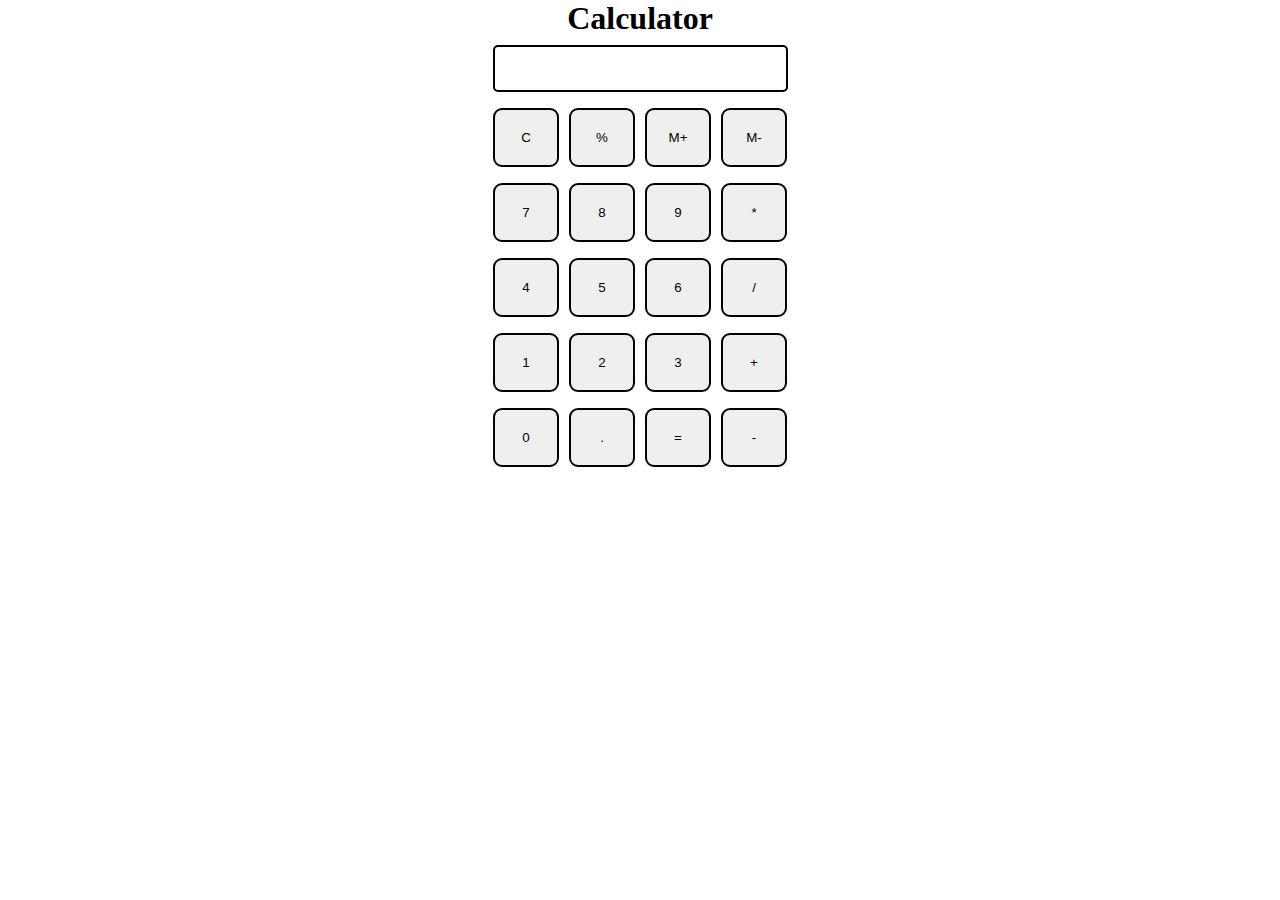
<file: LEVEL 2-TASK 1-calculator/index.html>
<!DOCTYPE html>
<html lang="en">
<head>
    <meta charset="UTF-8">
    <meta name="viewport" content="width=device-width, initial-scale=1.0">
    <title>Document</title>
    <link href="style.css" rel="stylesheet" type="text/css" />
    <link href="utils.css" rel="stylesheet" type="text/css" />
</head>
<body>
    <h1 class="text-center">Calculator</h1>
    <div class="container flex flex-col items-center mx-auto m-w">
        <div class="row">
            <input class="input" type="text">
        </div>
        <div class="row">
            <button class="button">C</button>
            <button class="button">%</button>
            <button class="button">M+</button>
            <button class="button">M-</button>
        </div>
        <div class="row">
            <button class="button">7</button>
            <button class="button">8</button>
            <button class="button">9</button>
            <button class="button">*</button>
        </div>
        <div class="row">
            <button class="button">4</button>
            <button class="button">5</button>
            <button class="button">6</button>
            <button class="button">/</button>
        </div>
        <div class="row">
            <button class="button">1</button>
            <button class="button">2</button>
            <button class="button">3</button>
            <button class="button">+</button>
        </div>
        <div class="row">
            <button class="button">0</button>
            <button class="button">.</button>
            <button class="button">=</button>
            <button class="button">-</button>
        </div>
    </div>
    <script src="script.js"></script>
</body>
</html>
</file>
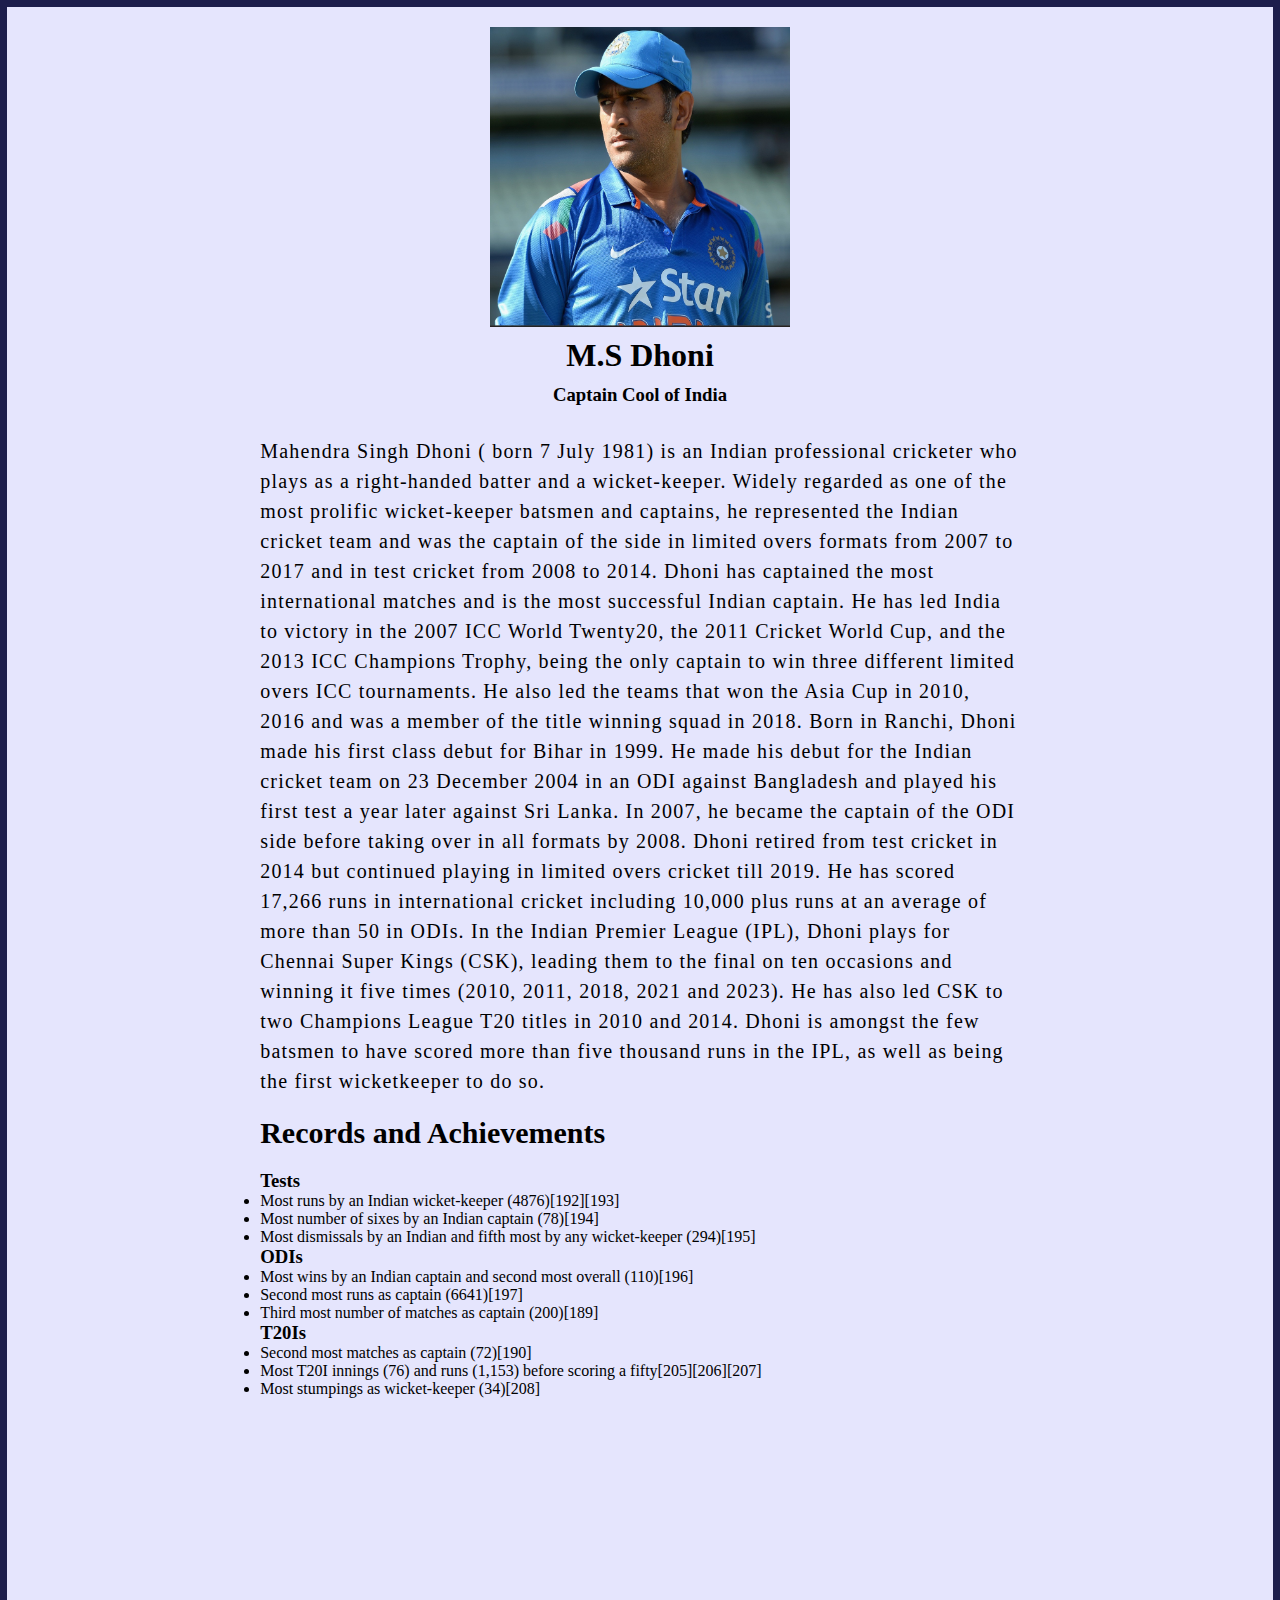
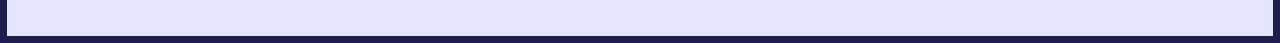
<file: LEVEL 2-TASK 2-TibutePage/index.html>
<!DOCTYPE html>
<html lang="en">
<head>
    <meta charset="UTF-8">
    <meta name="viewport" content="width=device-width, initial-scale=1.0">
    <title>Tribute</title>
    <link rel="stylesheet" href="style.css">
</head>
<body>
    <div class="whole">
        <header>
            <div class="pic">
                <img src="ms.png" alt="" height="300px" width="300px" >
            </div>
            <h1 id="h1">M.S Dhoni</h1>
            <h3 id="h1" >Captain Cool of India</h2>
            
        </header>
        <main>
            <div class="container">
                <div class="bio">
                    
                    <p>Mahendra Singh Dhoni ( born 7 July 1981) is an Indian professional cricketer who plays as a right-handed batter and a wicket-keeper. Widely regarded as one of the most prolific wicket-keeper batsmen and captains, he represented the Indian cricket team and was the captain of the side in limited overs formats from 2007 to 2017 and in test cricket from 2008 to 2014. Dhoni has captained the most international matches and is the most successful Indian captain. He has led India to victory in the 2007 ICC World Twenty20, the 2011 Cricket World Cup, and the 2013 ICC Champions Trophy, being the only captain to win three different limited overs ICC tournaments. He also led the teams that won the Asia Cup in 2010, 2016 and was a member of the title winning squad in 2018.

                        Born in Ranchi, Dhoni made his first class debut for Bihar in 1999. He made his debut for the Indian cricket team on 23 December 2004 in an ODI against Bangladesh and played his first test a year later against Sri Lanka. In 2007, he became the captain of the ODI side before taking over in all formats by 2008. Dhoni retired from test cricket in 2014 but continued playing in limited overs cricket till 2019. He has scored 17,266 runs in international cricket including 10,000 plus runs at an average of more than 50 in ODIs.
                        
                        In the Indian Premier League (IPL), Dhoni plays for Chennai Super Kings (CSK), leading them to the final on ten occasions and winning it five times (2010, 2011, 2018, 2021 and 2023). He has also led CSK to two Champions League T20 titles in 2010 and 2014. Dhoni is amongst the few batsmen to have scored more than five thousand runs in the IPL, as well as being the first wicketkeeper to do so.</p>
                    <div class="ach">
                        <h2 id="h3">Records and Achievements</h2>
                        <ul>
                            <h3>Tests</h3>
                            <li>Most runs by an Indian wicket-keeper (4876)[192][193]</li>
                            <li>Most number of sixes by an Indian captain (78)[194]</li>
                            <li>Most dismissals by an Indian and fifth most by any wicket-keeper (294)[195]</li>
                            <h3>ODIs</h3>
                            <li>Most wins by an Indian captain and second most overall (110)[196]</li>
                            <li>Second most runs as captain (6641)[197]</li>
                            <li>Third most number of matches as captain (200)[189]</li>
                            <h3>T20Is</h3>
                            <li>Second most matches as captain (72)[190]</li>
                            <li>Most T20I innings (76) and runs (1,153) before scoring a fifty[205][206][207]</li>
                            <li>Most stumpings as wicket-keeper (34)[208]</li>
                        </ul>
                        
                    </div>
                </div>
            </div>
        </main>
        <footer>

        </footer>
    </div>
</body>
</html>
</file>
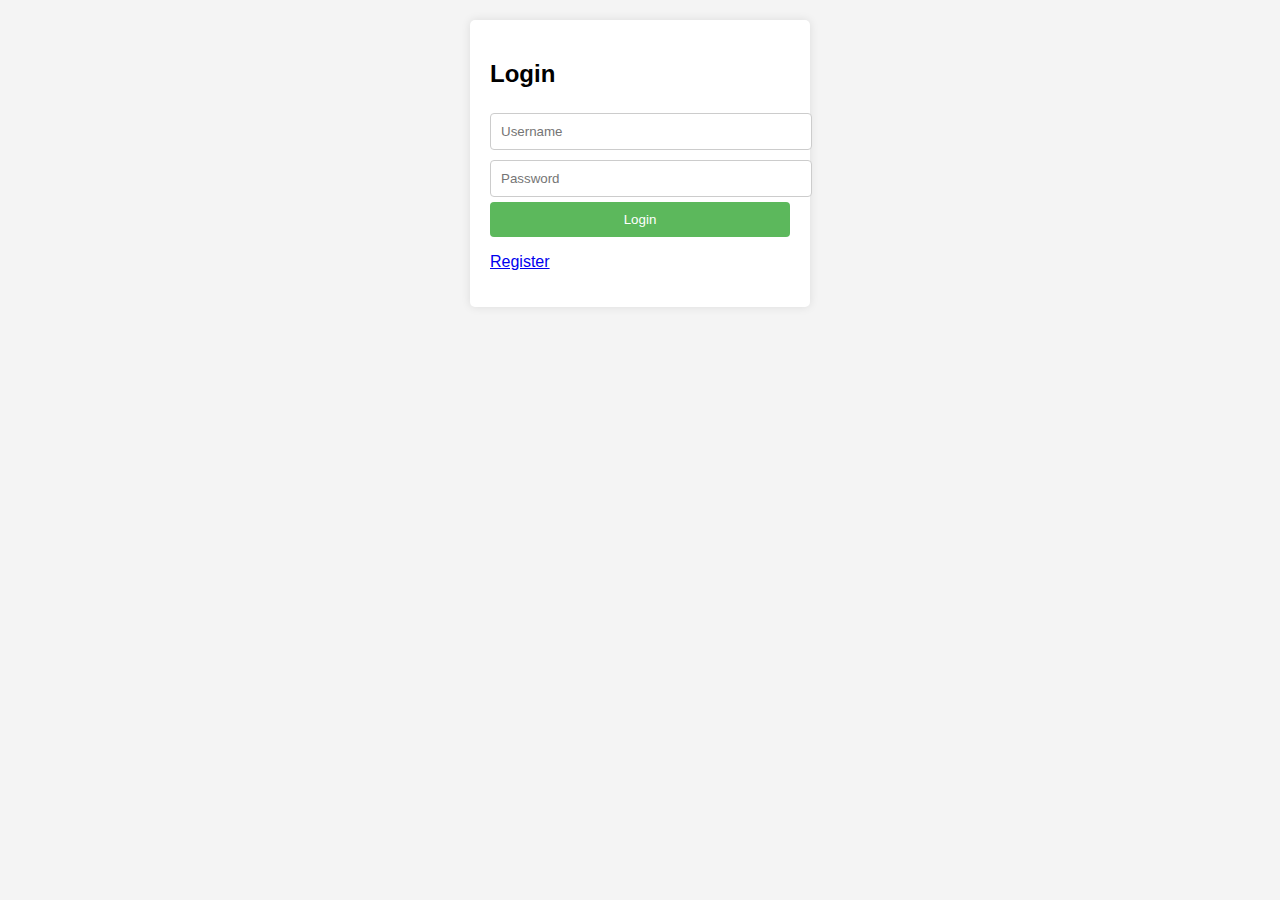
<file: LEVEL 2-TASK 4-loginAuthentication/index.html>
<!DOCTYPE html>
<html lang="en">
<head>
    <meta charset="UTF-8">
    <meta name="viewport" content="width=device-width, initial-scale=1.0">
    <title>Simple Authentication</title>
    <link rel="stylesheet" href="style.css">
</head>
<body>
    <div id="app">
        <div id="loginForm" class="form-container">
            <h2>Login</h2>
            <input type="text" id="loginUsername" placeholder="Username" required>
            <input type="password" id="loginPassword" placeholder="Password" required>
            <button onclick="login()">Login</button>
            <p><a href="#" onclick="showRegisterForm()">Register</a></p>
        </div>

        <div id="registerForm" class="form-container" style="display: none;">
            <h2>Register</h2>
            <input type="text" id="registerUsername" placeholder="Username" required>
            <input type="password" id="registerPassword" placeholder="Password" required>
            <button onclick="register()">Register</button>
            <p><a href="#" onclick="showLoginForm()">Login</a></p>
        </div>

        <div id="securedPage" class="secured-container" style="display: none;">
            <h2>Welcome, <span id="welcomeUsername"></span>!</h2>
            <p>This is a secured page only accessible to logged-in users.</p>
            <button onclick="logout()">Logout</button>
        </div>

        <div id="message" class="message"></div>
    </div>
    
    <script src="script.js"></script>
</body>
</html>
</file>
<file: LEVEL 2-TASK 1-calculator/style.css>
*{
    margin: 0;
    padding: 0;
}

.button{
    width: 66px;
    padding:20px;
    margin: 0 3px;
    border: 2px solid black;
    border-radius: 9px;
    cursor: pointer;
}

.row{
    margin:8px 0;
}

.row input{
    width: 291px;
    font-size: 20px;
    margin: 0;
    padding: 10px 0px;
    border: 2px solid black;
    border-radius: 5px;
}
</file>
<file: LEVEL 2-TASK 1-calculator/utils.css>
.text-center{
    text-align: center;
}

.bg-red{
    background: red;
}

.mx-auto{
    margin: auto;
}

.flex{
    display: flex;
}

.flex-col{
    flex-direction: column;
}

.items-center{
    align-items: center;
}
</file>
<file: LEVEL 2-TASK 2-TibutePage/style.css>
*{
    margin: 0;
    padding: 0;
}

.whole{
    background-color: #e5e5fd;
    border: 7px solid #1d1e4c;
}

.pic{
    display: flex;
    justify-content: center;
    padding-top: 20px;
}

#h1{
    display: flex;
    justify-content: center;
    padding-top: 10px;
}

.container{
    
    display: flex;
    justify-content: center;
}
.bio{
    margin-top: 30px;
    height: 1200px;
    width: 60%;
}

.bio h2{
    margin-top: 20px;
    font-size: 30px;
    font-weight: 200px;
    margin-bottom: 20px;
}

.bio p{
    font-size: 20px;
    line-height: 30px;
    letter-spacing: 1.2px;
}
</file>
<file: LEVEL 2-TASK 4-loginAuthentication/style.css>
body {
    font-family: Arial, sans-serif;
    background-color: #f4f4f4;
    margin: 0;
    padding: 20px;
}

.form-container, .secured-container {
    max-width: 300px;
    margin: auto;
    background: white;
    padding: 20px;
    border-radius: 5px;
    box-shadow: 0 0 10px rgba(0, 0, 0, 0.1);
}

input {
    width: 100%;
    padding: 10px;
    margin: 5px 0;
    border: 1px solid #ccc;
    border-radius: 4px;
}

button {
    width: 100%;
    padding: 10px;
    background: #5cb85c;
    color: white;
    border: none;
    border-radius: 4px;
    cursor: pointer;
}

button:hover {
    background: #4cae4c;
}

.message {
    text-align: center;
    margin-top: 10px;
    color: red;
}
</file>
